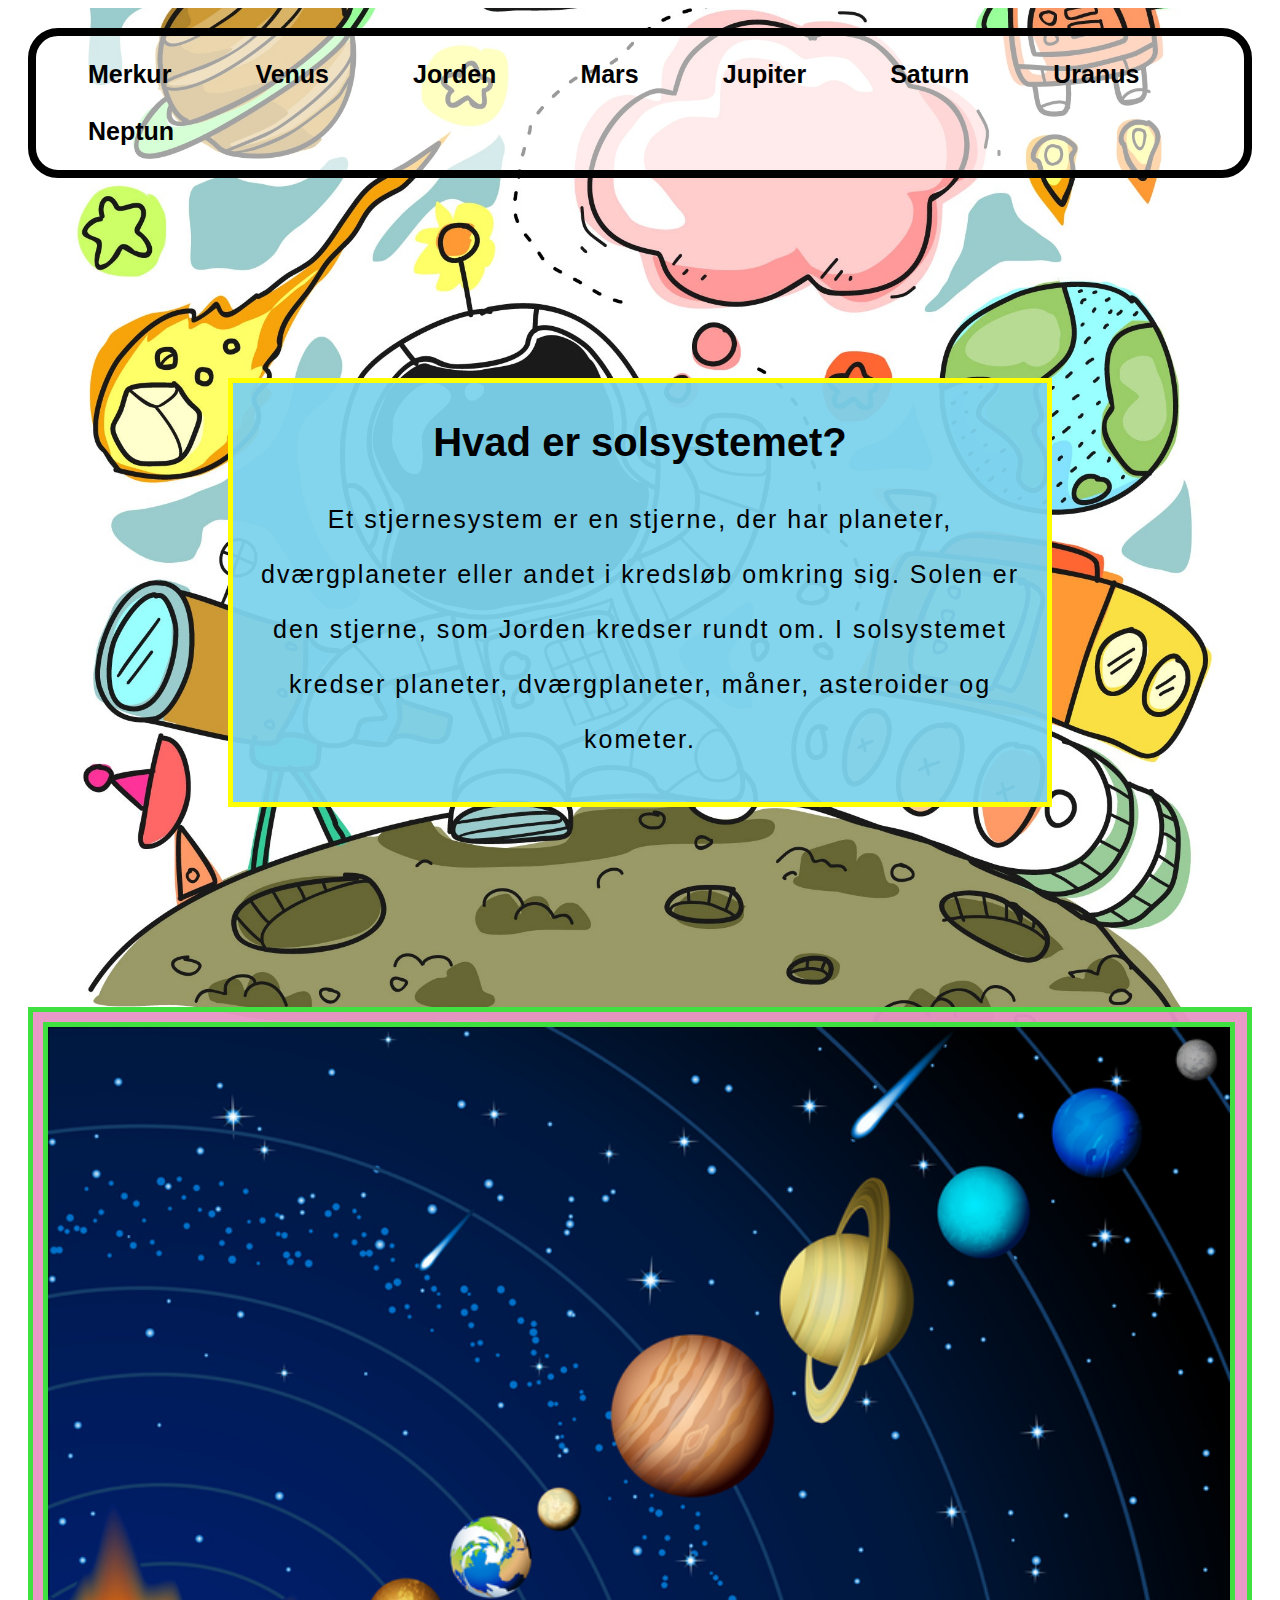
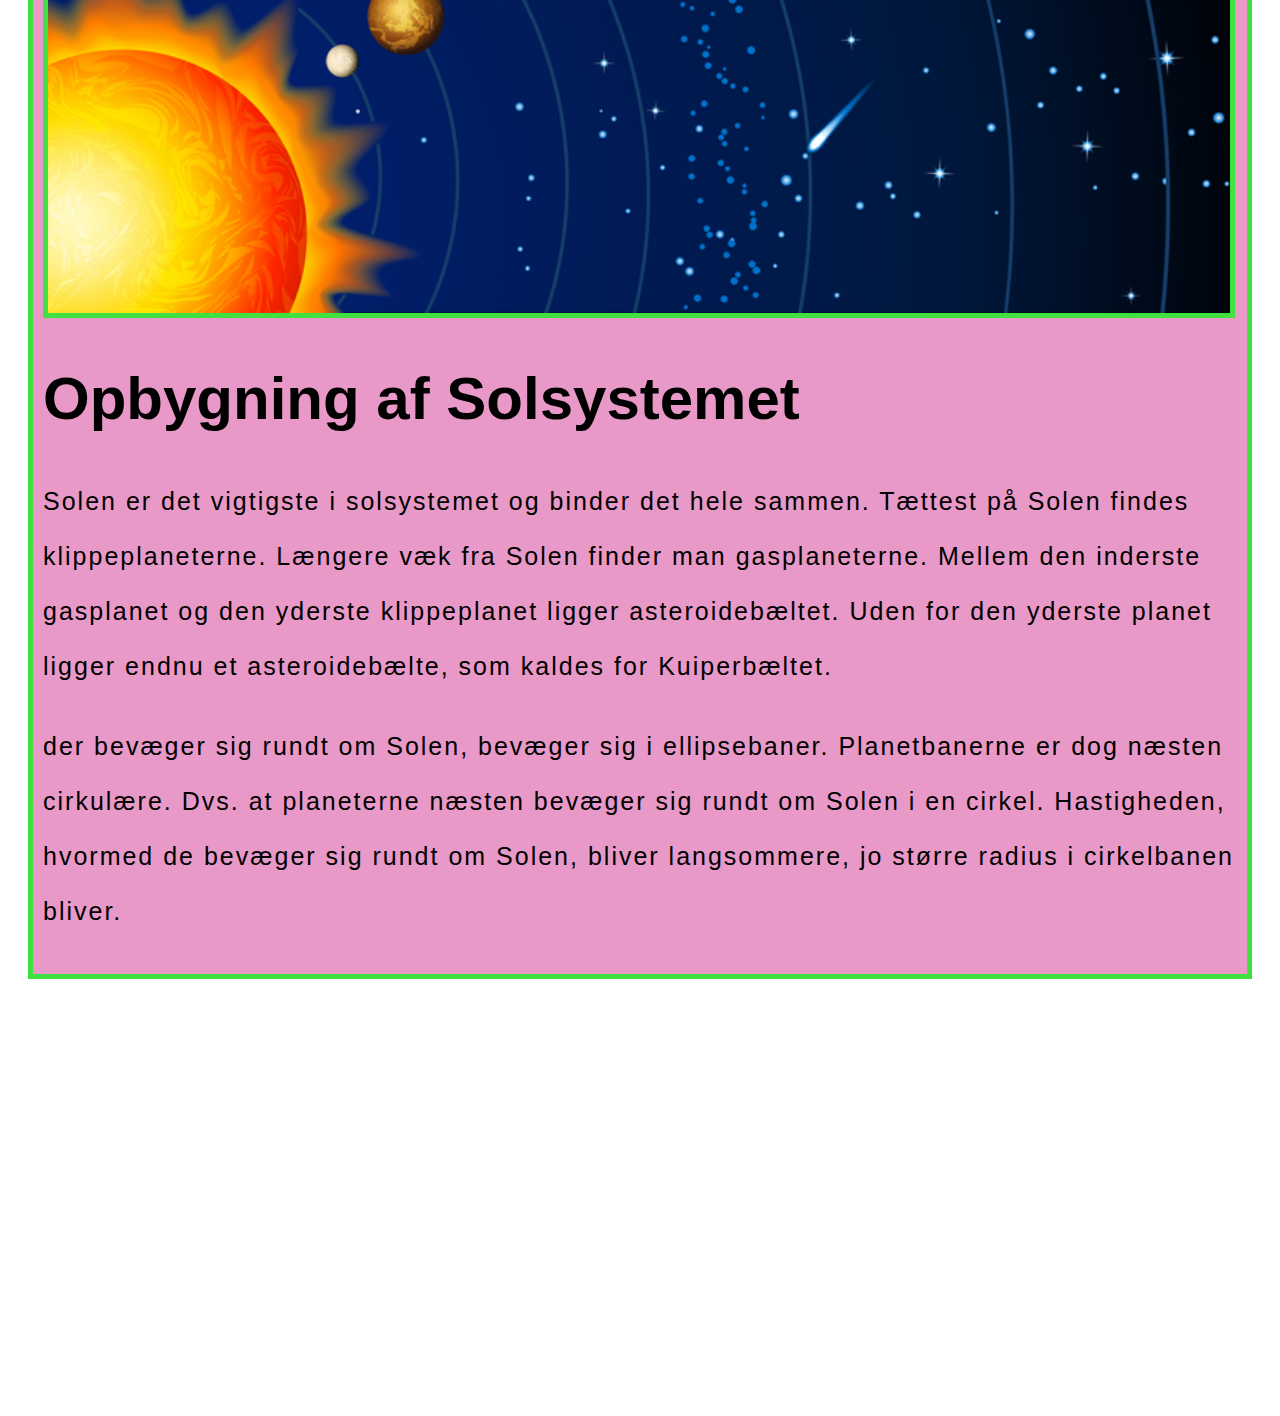
<file: Index.html>
<!DOCTYPE html>
<html>
<head>
    <link rel="stylesheet" href="./main.css"/> 
</head>

<body>
 <div class="bg-img">
    <div class="container">

          <div class="topnav" data-role="topnav">
            <a href=".//Sider/Merkur.html">Merkur</a>
            <a href="./Sider/Venus.html">Venus</a>
            <a href="./Sider/Jorden.html">Jorden</a>
            <a href="./Sider/Mars.html">Mars</a>
            <a href="./Sider/Jupiter.html">Jupiter</a>
            <a href="./Sider/Saturn.html">Saturn</a>
            <a href="./Sider/Uranus.html">Uranus</a>
            <a href="./Sider/Neptun.html">Neptun</a>
          </div>
    
          <div class="empty-space"></div>

         <figure class="figure-1">
           <h1>Hvad er solsystemet?</h1>
           <p>Et stjernesystem er en stjerne, der har planeter, dværgplaneter eller andet i kredsløb omkring sig. Solen er den stjerne, som Jorden kredser rundt om. I solsystemet kredser planeter, dværgplaneter, måner, asteroider og kometer.</p>
         </figure>

    

         <figure class="figure-2">
            <img src="./Sider/Billeder/Solsystemet.jpg">
            <h1>Opbygning af Solsystemet</h1>
            <p>Solen er det vigtigste i solsystemet og binder det hele sammen. Tættest på Solen findes klippeplaneterne. Længere væk fra Solen finder man gasplaneterne. Mellem den inderste gasplanet og den yderste klippeplanet ligger asteroidebæltet. Uden for den yderste planet ligger endnu et asteroidebælte, som kaldes for Kuiperbæltet.</p>

            <p>der bevæger sig rundt om Solen, bevæger sig i ellipsebaner. Planetbanerne er dog næsten cirkulære. Dvs. at planeterne næsten bevæger sig rundt om Solen i en cirkel. Hastigheden, hvormed de bevæger sig rundt om Solen, bliver langsommere, jo større radius i cirkelbanen bliver.</p>
        </figure>
     </div>
</div>
    
</body>
</html>
</file>
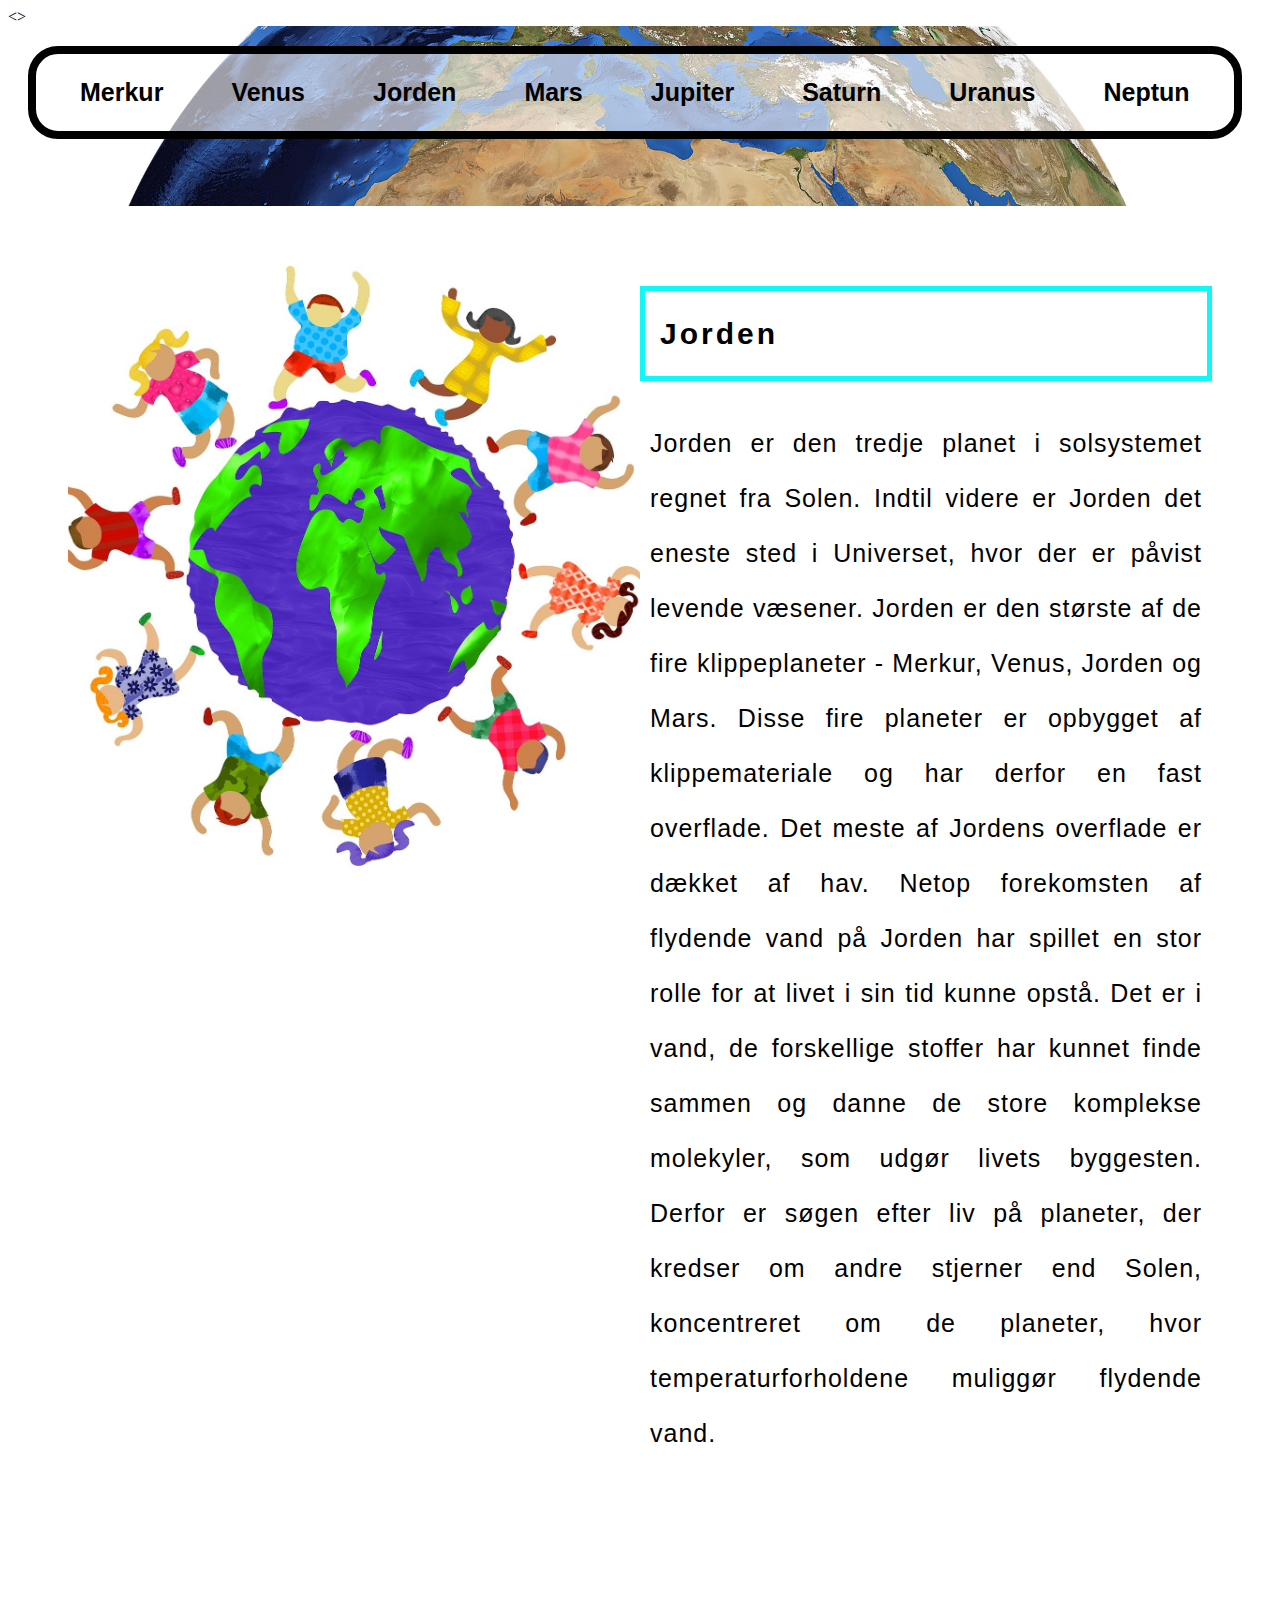
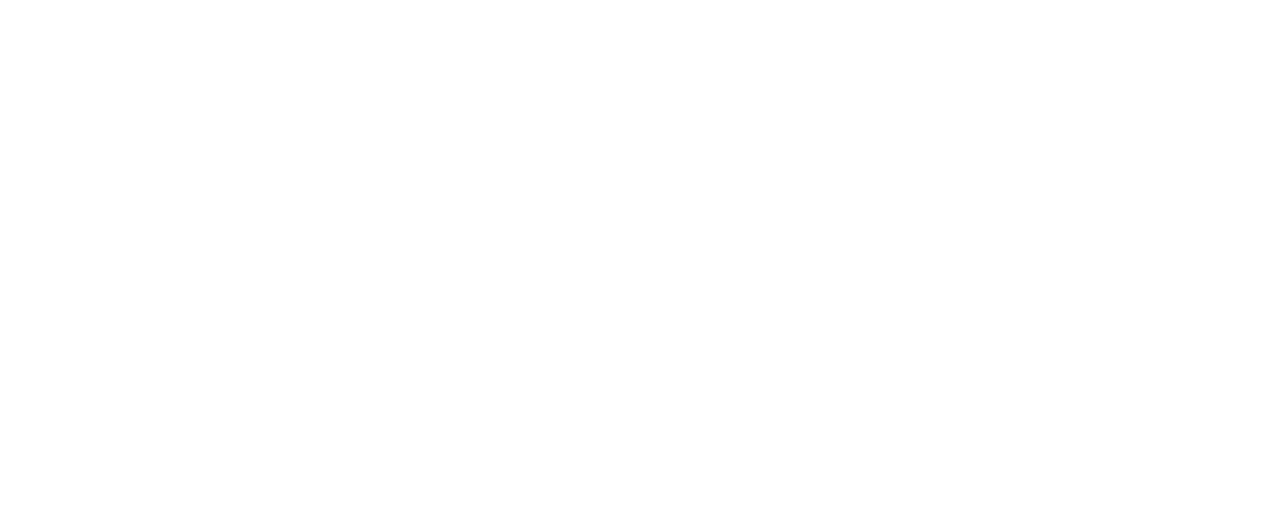
<file: Sider/Jorden.html>
<!DOCTYPE html>
<html>
<head>
    <link rel="stylesheet" href="./undersider.css/Jorden.css"/> 
</head>

<>
    <div class="bg-img">
        <div class="container">

          <div class="topnav" data-role="topnav">
            <a href="./Merkur.html">Merkur</a>
            <a href="./Venus.html">Venus</a>
            <a href="./Jorden.html">Jorden</a>
            <a href="./Mars.html">Mars</a>
            <a href="./Jupiter.html">Jupiter</a>
            <a href="./Saturn.html">Saturn</a>
            <a href="./Uranus.html">Uranus</a>
            <a href="./Neptun.html">Neptun</a>
          </div>

        </div>
      </div>


<section>

  <section id="grid">

        <img id="box1" src="./Billeder/Earth-children.jpg" alt="children">

        <article id="box2">
          <h1>Jorden</h1>
          <p>Jorden er den tredje planet i solsystemet regnet fra Solen. Indtil videre er Jorden det eneste sted i Universet, hvor der er påvist levende væsener.

            Jorden er den største af de fire klippeplaneter - Merkur, Venus, Jorden og Mars. Disse fire planeter er opbygget af klippemateriale og har derfor en fast overflade.
            
            Det meste af Jordens overflade er dækket af hav. Netop forekomsten af flydende vand på Jorden har spillet en stor rolle for at livet i sin tid kunne opstå. Det er i vand, de forskellige stoffer har kunnet finde sammen og danne de store komplekse molekyler, som udgør livets byggesten.
            
            Derfor er søgen efter liv på planeter, der kredser om andre stjerner end Solen, koncentreret om de planeter, hvor temperaturforholdene muliggør flydende vand.</p>
        </article>

</section>


</section>

</body>
</html>
</file>
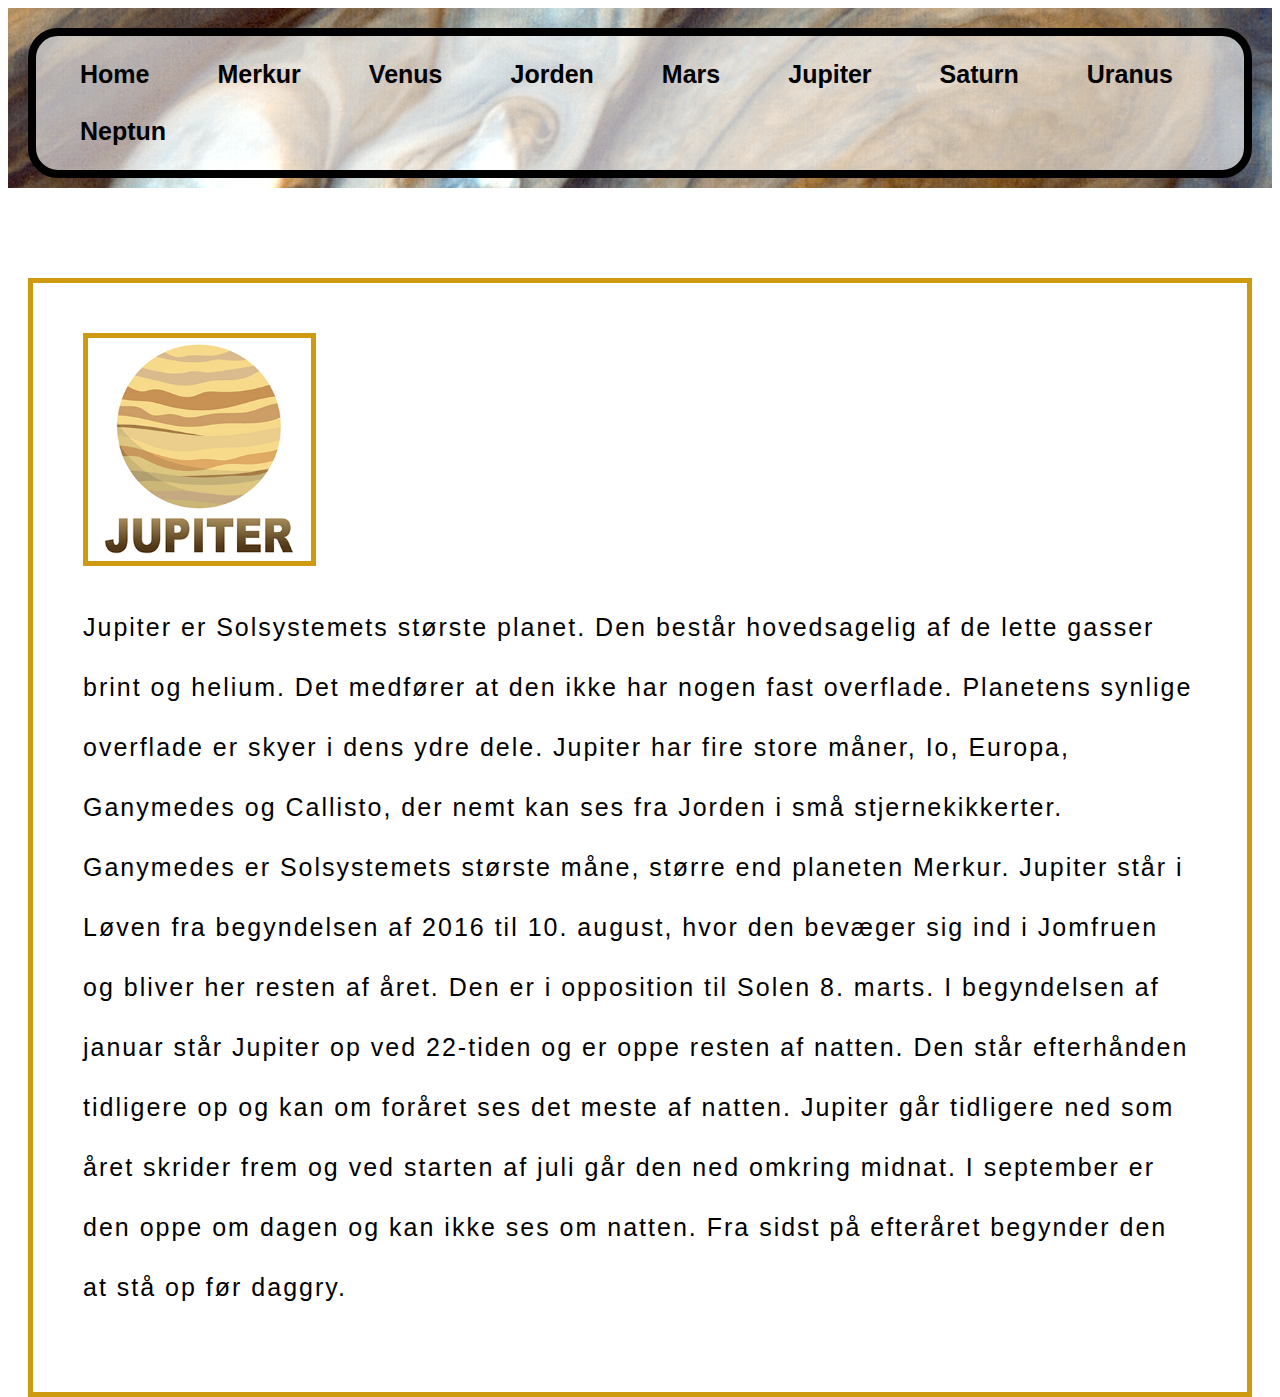
<file: Sider/Jupiter.html>
<!DOCTYPE html>
<html>
<head>
    <link rel="stylesheet" href="./undersider.css/Jupiter.css"/> 
</head>

<body>
    <div class="bg-img">
        <div class="container">
          <div class="topnav" data-role="topnav">
            <a href="/Index.html">Home</a>
            <a href="./Merkur.html">Merkur</a>
            <a href="./Venus.html">Venus</a>
            <a href="./Jorden.html">Jorden</a>
            <a href="./Mars.html">Mars</a>
            <a href="./Jupiter.html">Jupiter</a>
            <a href="./Saturn.html">Saturn</a>
            <a href="./Uranus.html">Uranus</a>
            <a href="./Neptun.html">Neptun</a>
          </div>
        
     <div class="empty-space"></div>
     <figure class="figure-1">
        <img src="./Billeder/Jupiter seethrough.jpg"/>
        <p>
          Jupiter er Solsystemets største planet. Den består hovedsagelig af de lette gasser brint og helium. Det medfører at den ikke har nogen fast overflade. Planetens synlige overflade er skyer i dens ydre dele.

          Jupiter har fire store måner, Io, Europa, Ganymedes og Callisto, der nemt kan ses fra Jorden i små stjernekikkerter. Ganymedes er Solsystemets største måne, større end planeten Merkur.

          Jupiter står i Løven fra  begyndelsen af 2016 til 10. august, hvor den bevæger sig ind i Jomfruen og bliver her resten af året. Den er i opposition til Solen 8. marts. I begyndelsen af januar står Jupiter op ved 22-tiden og er oppe resten af natten. Den står efterhånden tidligere op og kan om foråret ses det meste af natten. Jupiter går tidligere ned som året skrider frem og ved starten af juli går den ned omkring midnat. I september er den oppe om dagen og kan ikke ses om natten. Fra sidst på efteråret begynder den at stå op før daggry.
        </p>
        
     </figure> 
    </div>
  </div>
</body>
</html>
</file>
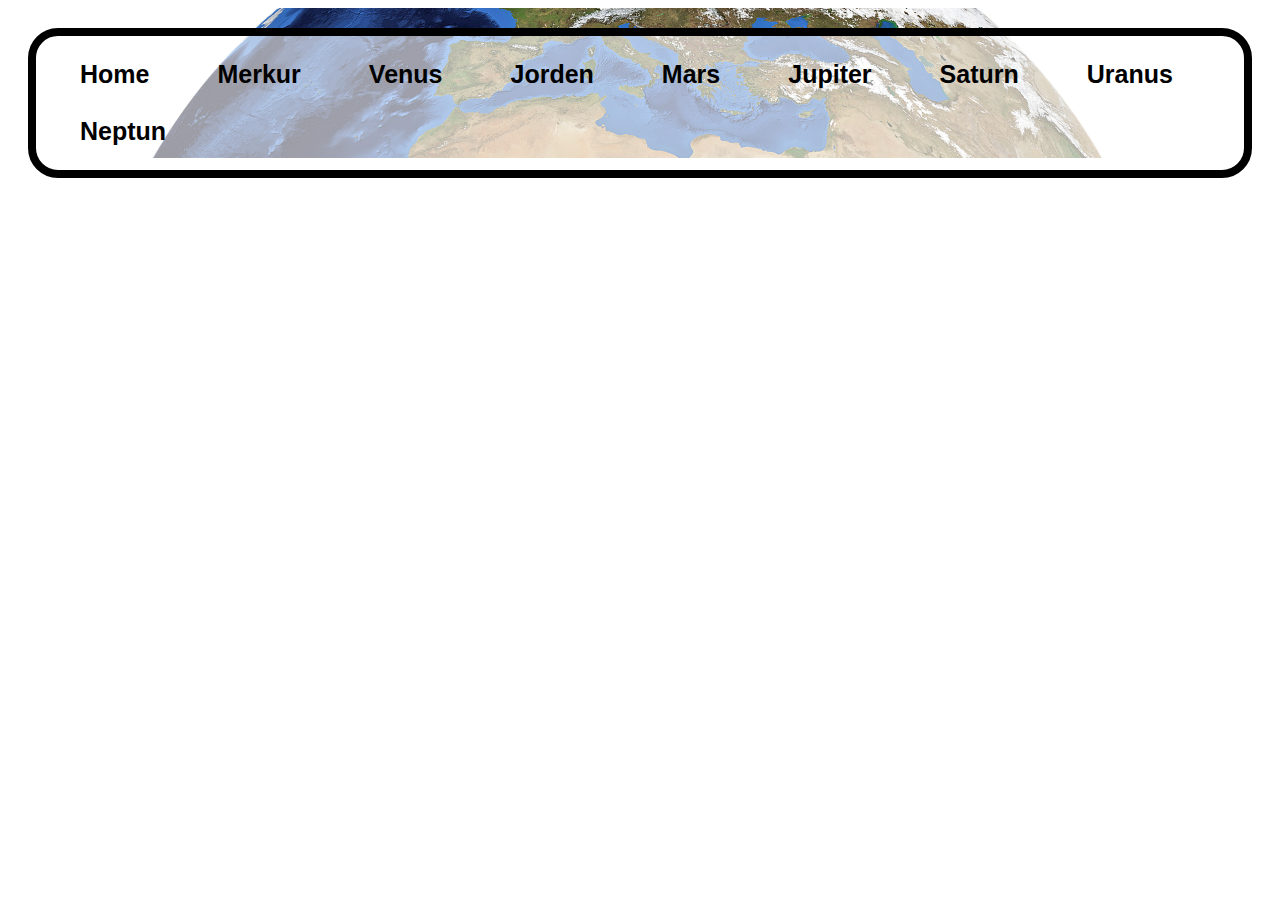
<file: Sider/Mars.html>
<!DOCTYPE html>
<html>
<head>
    <link rel="stylesheet" href="./undersider.css/Mars.css"/> 
</head>

<body>
    <div class="bg-img">
        <div class="container">
          <div class="topnav" data-role="topnav">
            <a href="/Index.html">Home</a>
            <a href="./Merkur.html">Merkur</a>
            <a href="./Venus.html">Venus</a>
            <a href="./Jorden.html">Jorden</a>
            <a href="./Mars.html">Mars</a>
            <a href="./Jupiter.html">Jupiter</a>
            <a href="./Saturn.html">Saturn</a>
            <a href="./Uranus.html">Uranus</a>
            <a href="./Neptun.html">Neptun</a>
          </div>
        </div>
      </div>
      
</body>
</html>
</file>
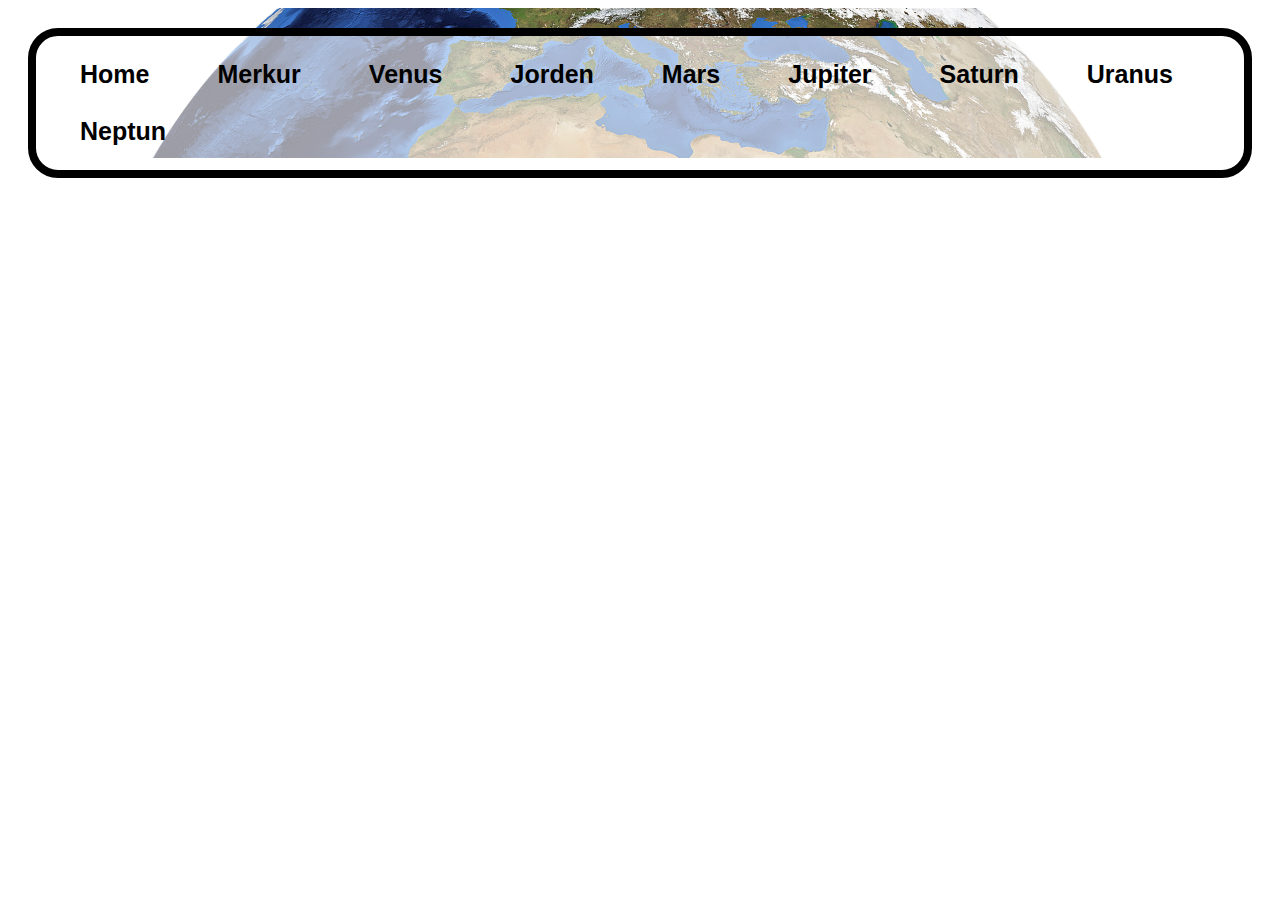
<file: Sider/Merkur.html>
<!DOCTYPE html>
<html>
<head>
    <link rel="stylesheet" href="./undersider.css/Merkur.css"/> 
</head>

<body>
    <div class="bg-img">
        <div class="container">
          <div class="topnav" data-role="topnav">
            <a href="/Index.html">Home</a>
            <a href="./Merkur.html">Merkur</a>
            <a href="./Venus.html">Venus</a>
            <a href="./Jorden.html">Jorden</a>
            <a href="./Mars.html">Mars</a>
            <a href="./Jupiter.html">Jupiter</a>
            <a href="./Saturn.html">Saturn</a>
            <a href="./Uranus.html">Uranus</a>
            <a href="./Neptun.html">Neptun</a>
          </div>
        </div>
      </div>
      
</body>
</html>
</file>
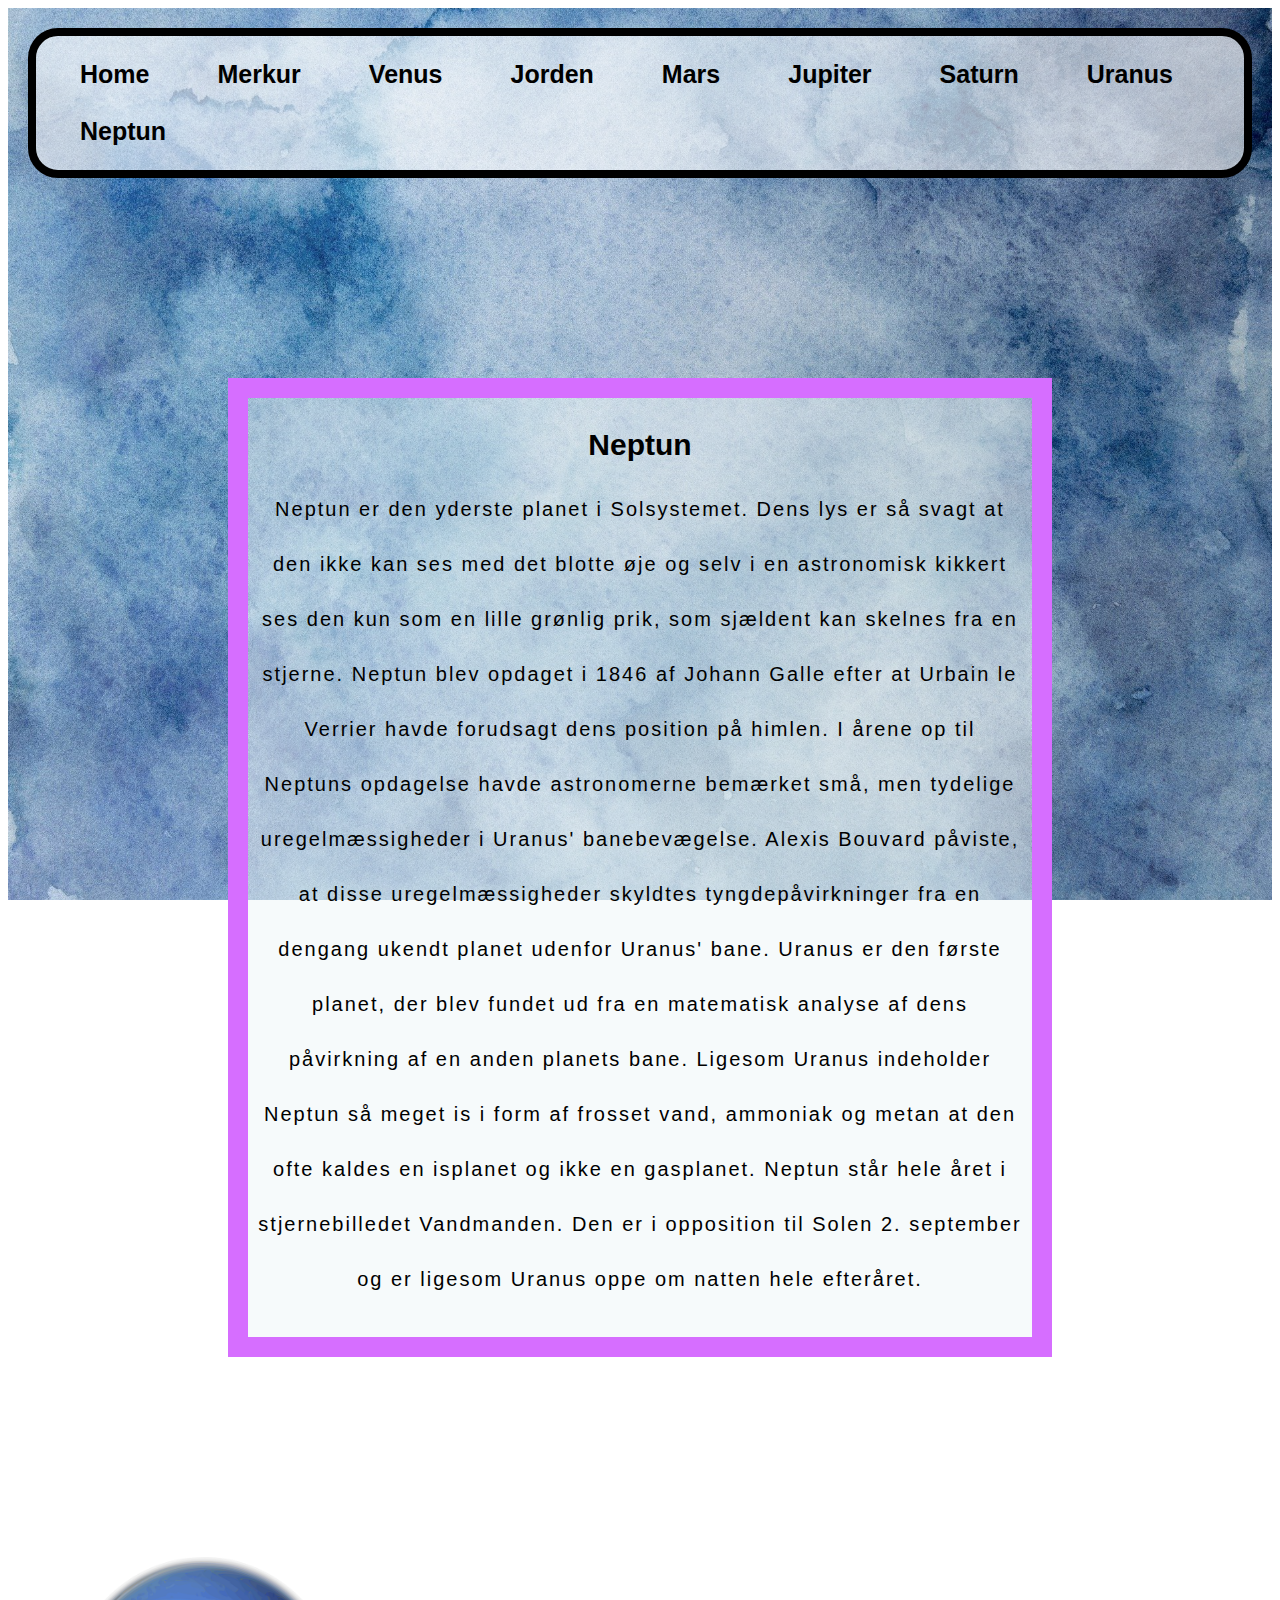
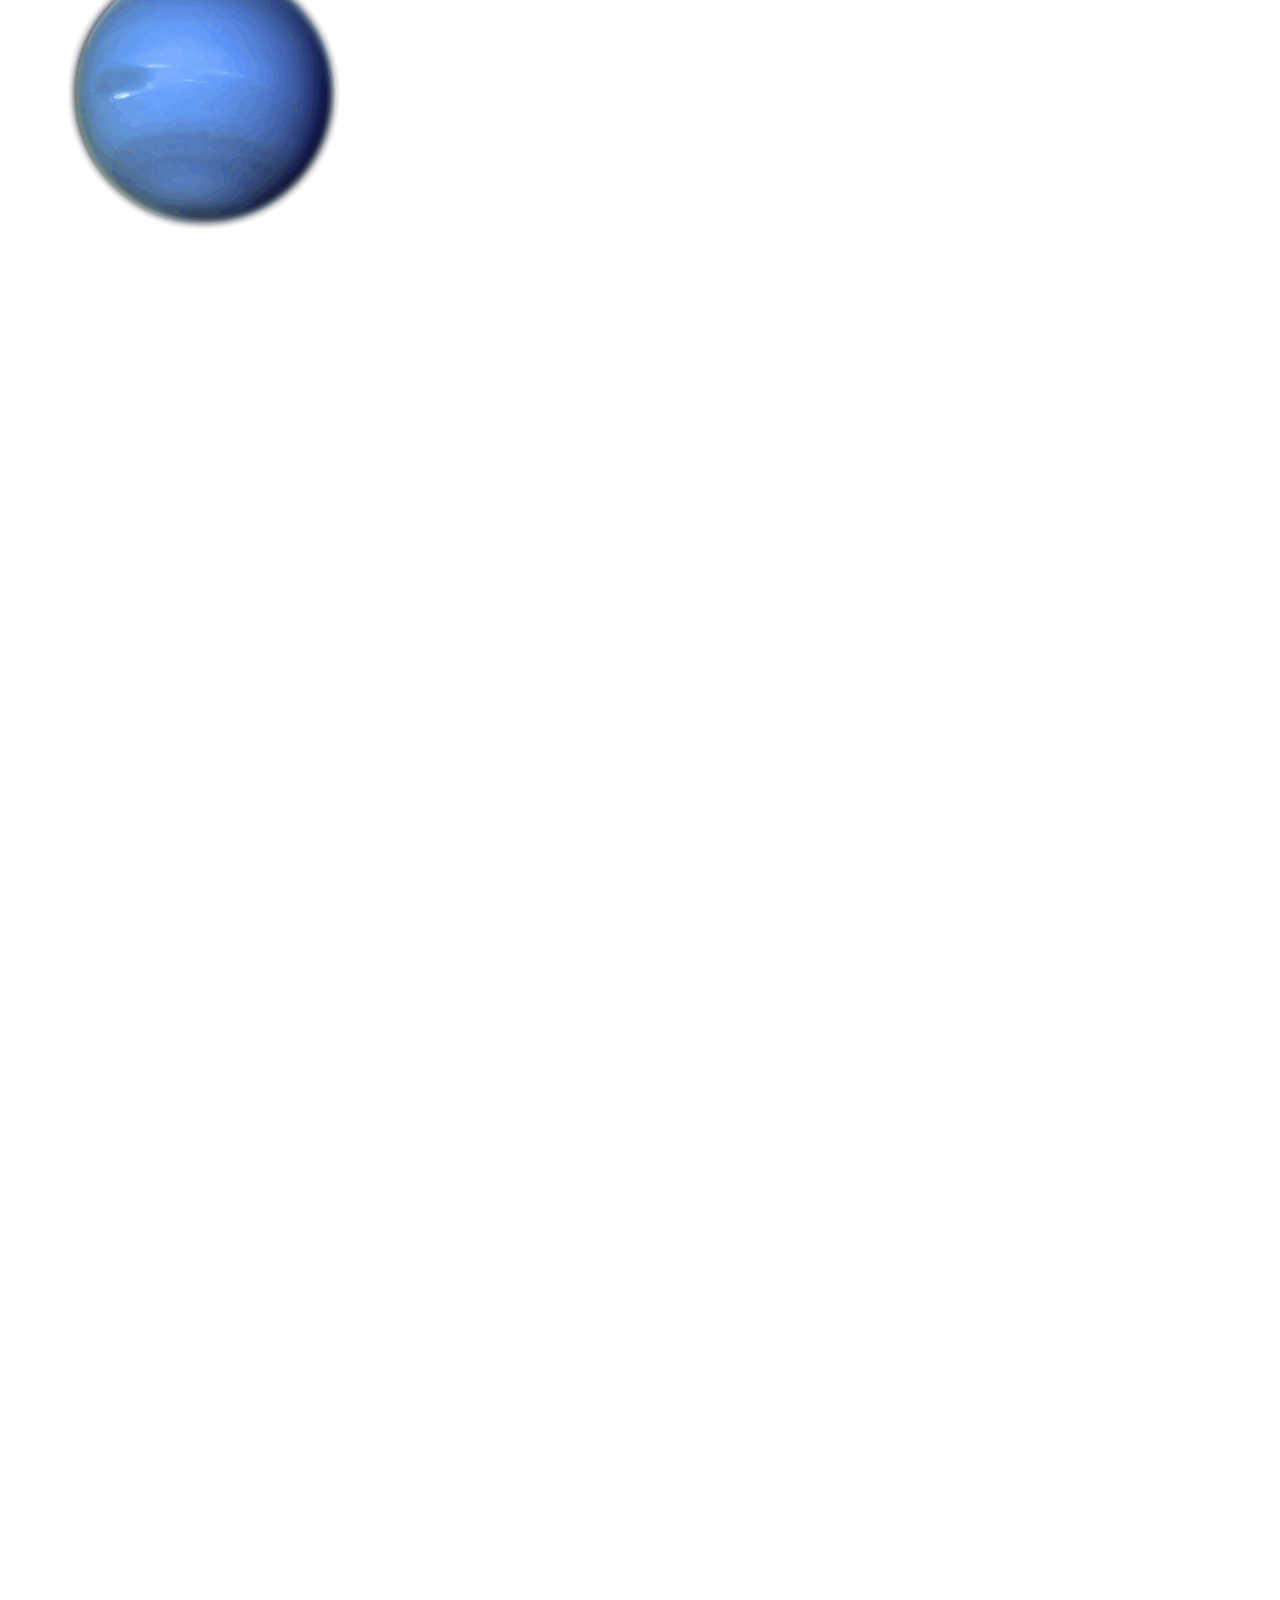
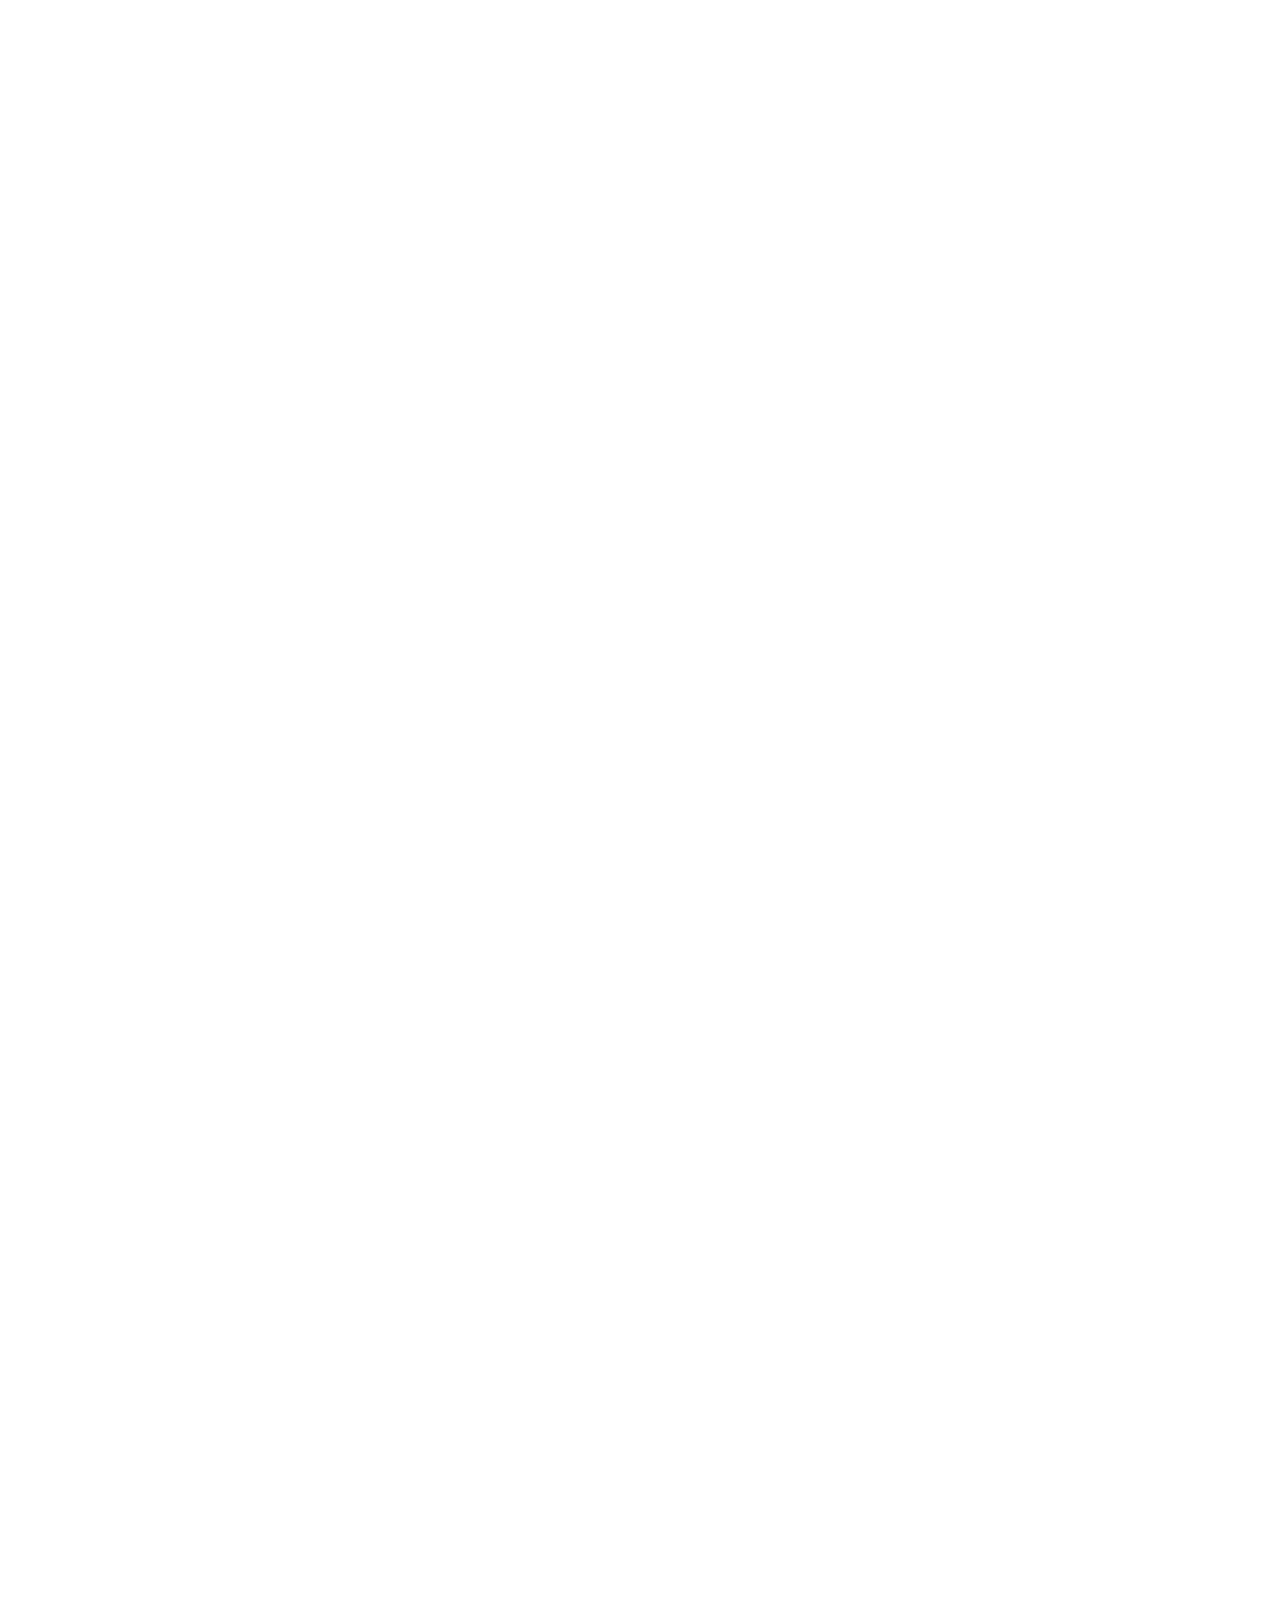
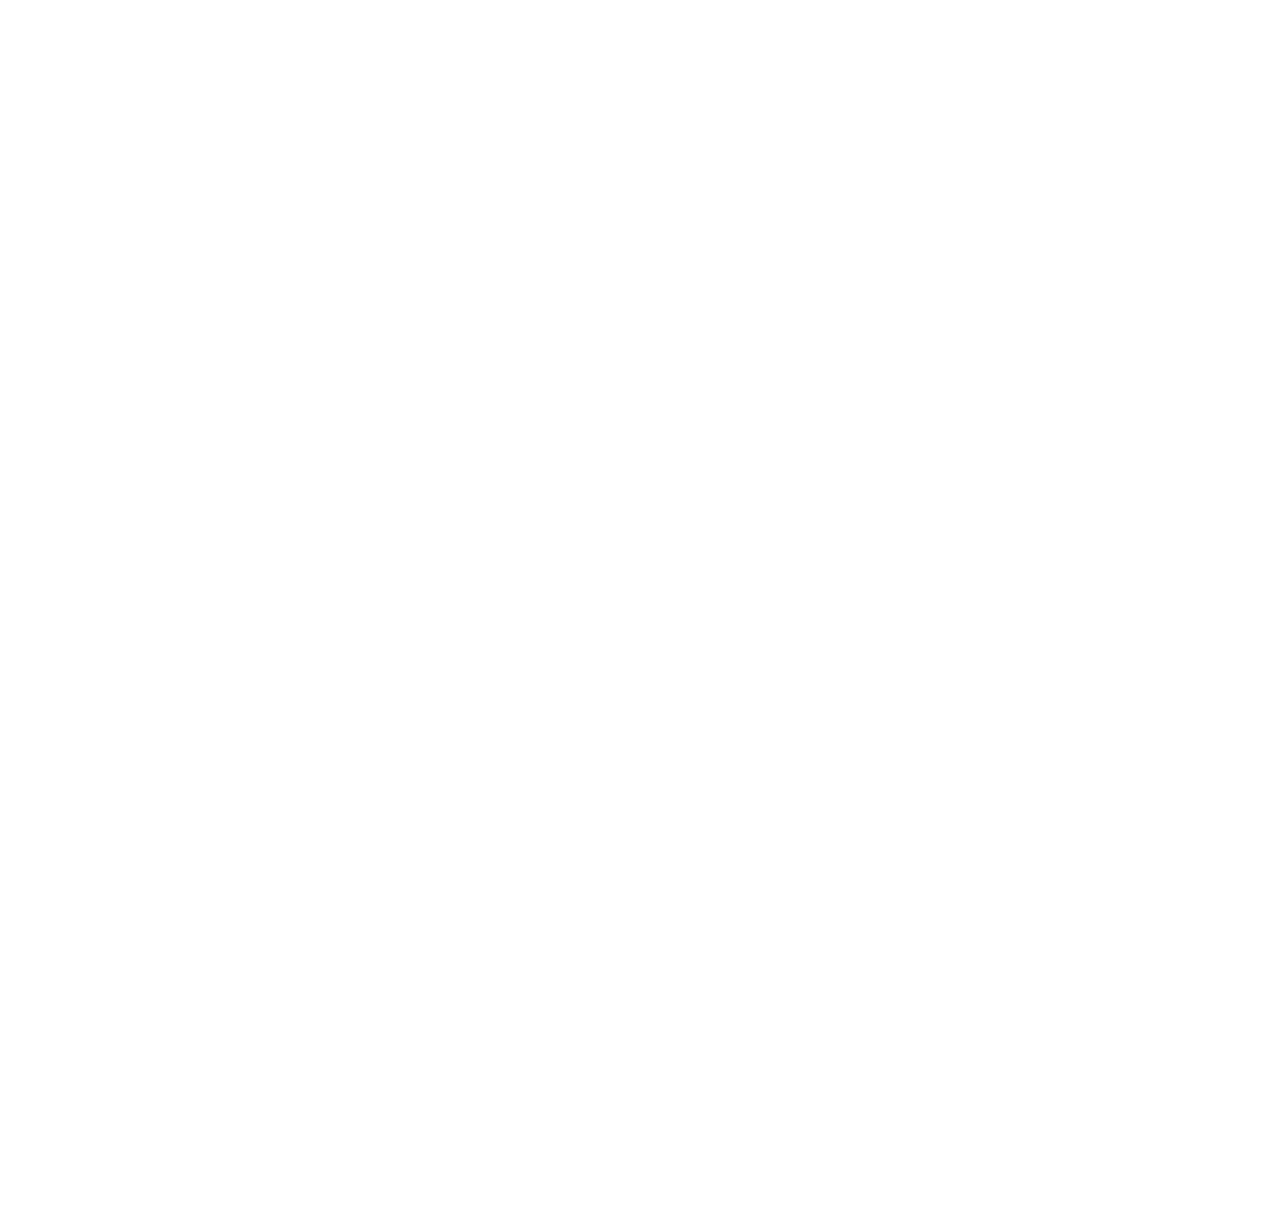
<file: Sider/Neptun.html>
<!DOCTYPE html>
<html>
<head>
    <link rel="stylesheet" href="./undersider.css/Neptun.css"/> 
</head>

<body>
    <div class="bg-img">

        <div class="container">
          <div class="topnav" data-role="topnav">
            <a href="/Index.html">Home</a>
            <a href="./Merkur.html">Merkur</a>
            <a href="./Venus.html">Venus</a>
            <a href="./Jorden.html">Jorden</a>
            <a href="./Mars.html">Mars</a>
            <a href="./Jupiter.html">Jupiter</a>
            <a href="./Saturn.html">Saturn</a>
            <a href="./Uranus.html">Uranus</a>
            <a href="./Neptun.html">Neptun</a>
          </div>
          <figure class="figure-1">
            <h1>Neptun</h1>
            <p>
              Neptun er den yderste planet i Solsystemet. Dens lys er så svagt at den ikke kan ses med det blotte øje og selv i en astronomisk kikkert ses den kun som en lille grønlig prik, som sjældent kan skelnes fra en stjerne.
      
              Neptun blev opdaget i 1846 af Johann Galle efter at Urbain le Verrier havde forudsagt dens position på himlen. I årene op til Neptuns opdagelse havde astronomerne bemærket små, men tydelige uregelmæssigheder i Uranus' banebevægelse. Alexis Bouvard påviste, at disse uregelmæssigheder skyldtes tyngdepåvirkninger fra en dengang ukendt planet udenfor Uranus' bane. Uranus er den første planet, der blev fundet ud fra en matematisk analyse af dens påvirkning af en anden planets bane.
              
              Ligesom Uranus indeholder Neptun så meget is i form af frosset vand, ammoniak og metan at den ofte kaldes en isplanet og ikke en gasplanet.
              
              Neptun står hele året i stjernebilledet Vandmanden. Den er i opposition til Solen 2. september og er ligesom Uranus oppe om natten hele efteråret.
            </p>
          </figure>

          <figure class="figure-2">
            <img src="./Billeder/neptune-153571_640.png">
          </figure>
        </div>
      </div>



   
</body>
</html>
</file>
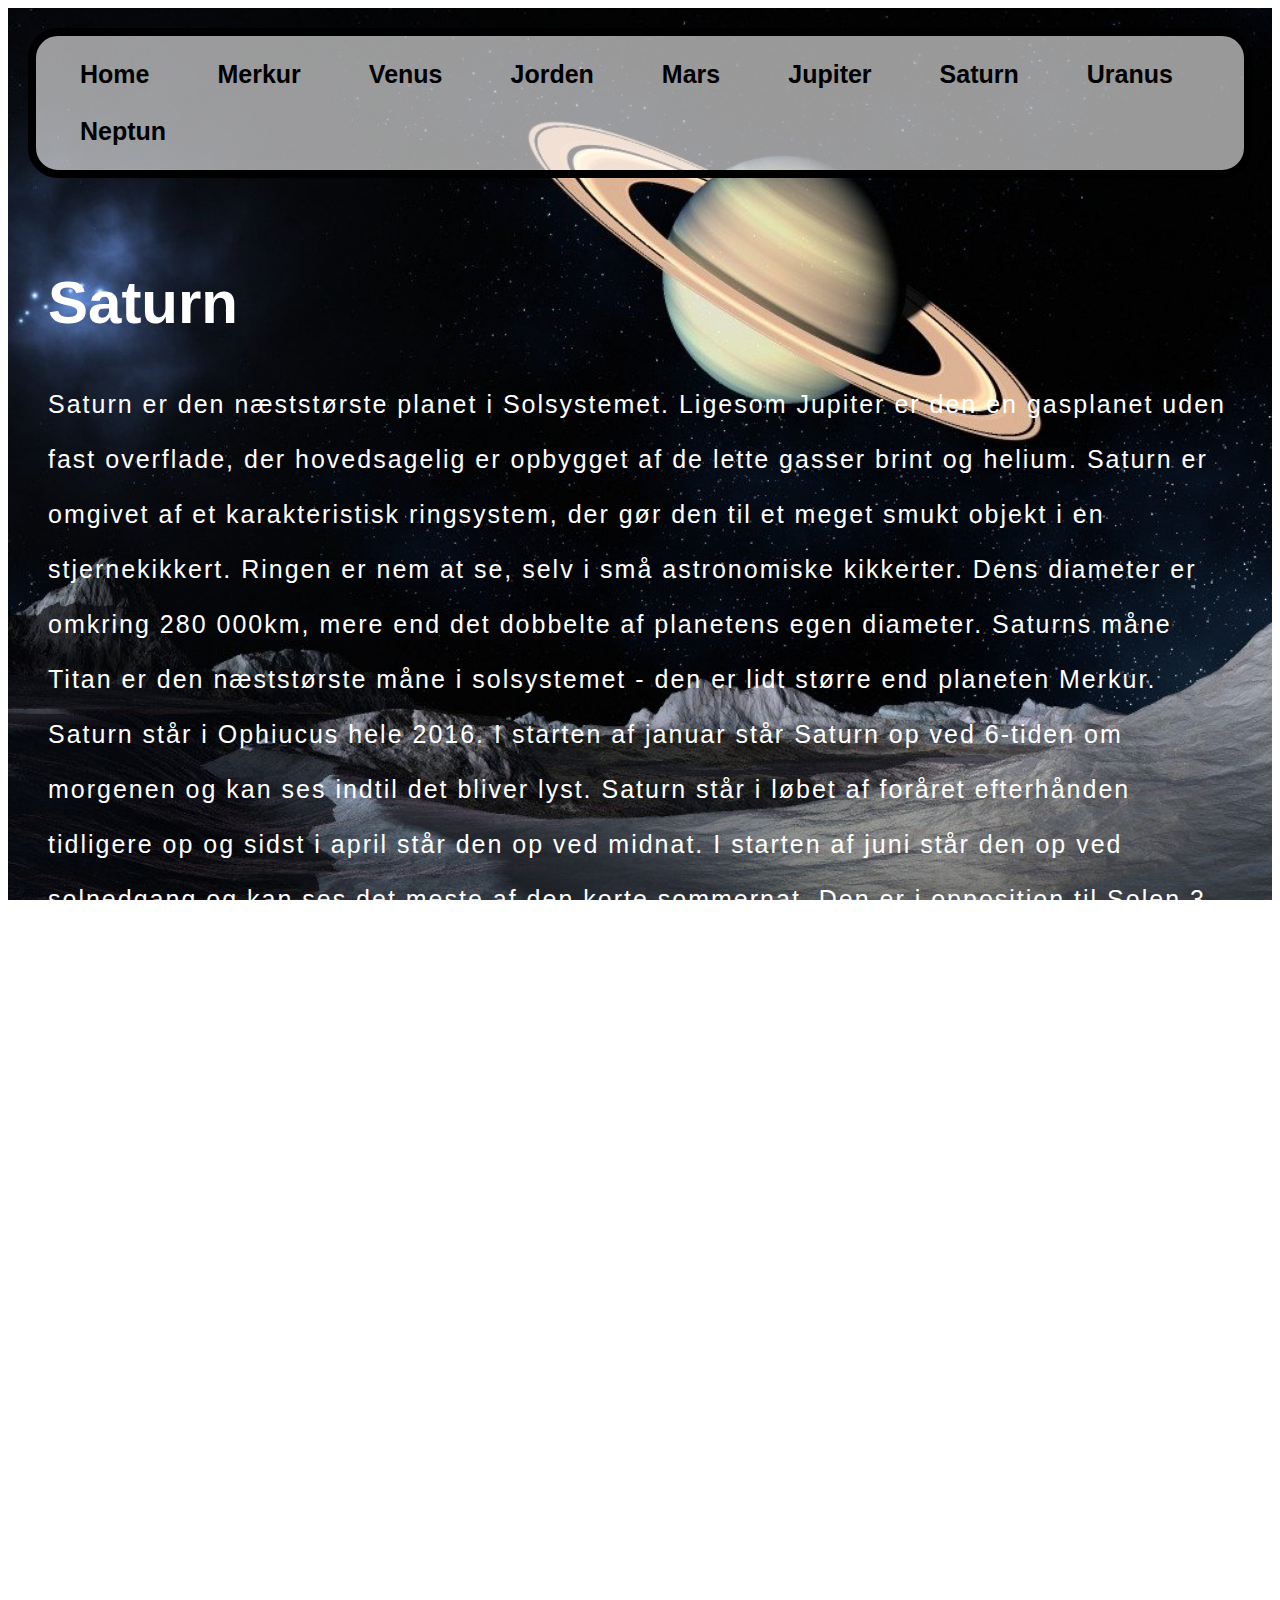
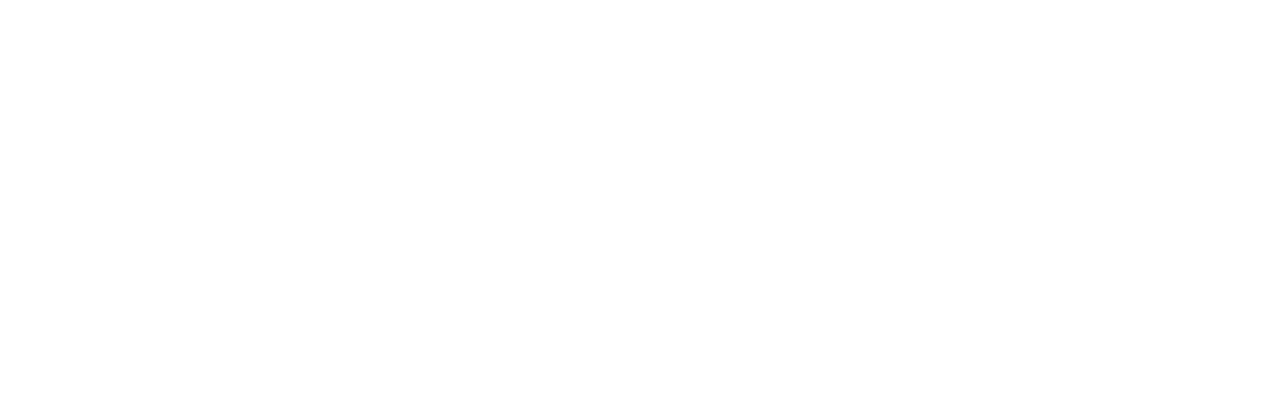
<file: Sider/Saturn.html>
<!DOCTYPE html>
<html>
<head>
    <link rel="stylesheet" href="./undersider.css/saturn.css"/> 
</head>

<body>
    <div class="bg-img">

        <div class="container">
          <div class="topnav" data-role="topnav">
            <a href="/Index.html">Home</a>
            <a href="./Merkur.html">Merkur</a>
            <a href="./Venus.html">Venus</a>
            <a href="./Jorden.html">Jorden</a>
            <a href="./Mars.html">Mars</a>
            <a href="./Jupiter.html">Jupiter</a>
            <a href="./Saturn.html">Saturn</a>
            <a href="./Uranus.html">Uranus</a>
            <a href="./Neptun.html">Neptun</a>
          </div>
        </div>

        <div class="empty-space"></div>

        <figure class="figure-1">
          <h1>Saturn</h1>
          <p>
            Saturn er den næststørste planet i Solsystemet. Ligesom Jupiter er den en gasplanet uden fast overflade, der hovedsagelig er opbygget af de lette gasser brint og helium.

            Saturn er omgivet af et karakteristisk ringsystem, der gør den til et meget smukt objekt i en stjernekikkert. Ringen er nem at se, selv i små astronomiske kikkerter. Dens diameter er omkring 280 000km, mere end det dobbelte af planetens egen diameter.

            Saturns måne Titan er den næststørste måne i solsystemet - den er lidt større end planeten Merkur.

            Saturn står i Ophiucus hele 2016. I starten af januar står Saturn op ved 6-tiden om morgenen og kan ses indtil det bliver lyst. Saturn står i løbet af foråret efterhånden tidligere op og sidst i april står den op ved midnat. I starten af juni står den op ved solnedgang og kan ses det meste af den korte sommernat. Den er i opposition til Solen 3. juni. Sidst i august går Saturn ned ved midnat og om efteråret kan man se den lavt mod vest om aftenen. I årets sidste måneder går den ned nogenlunde ved mørkets frembrud.
          </p>

        </figure>


      </div>



    </div>
</body>
</html>
</file>
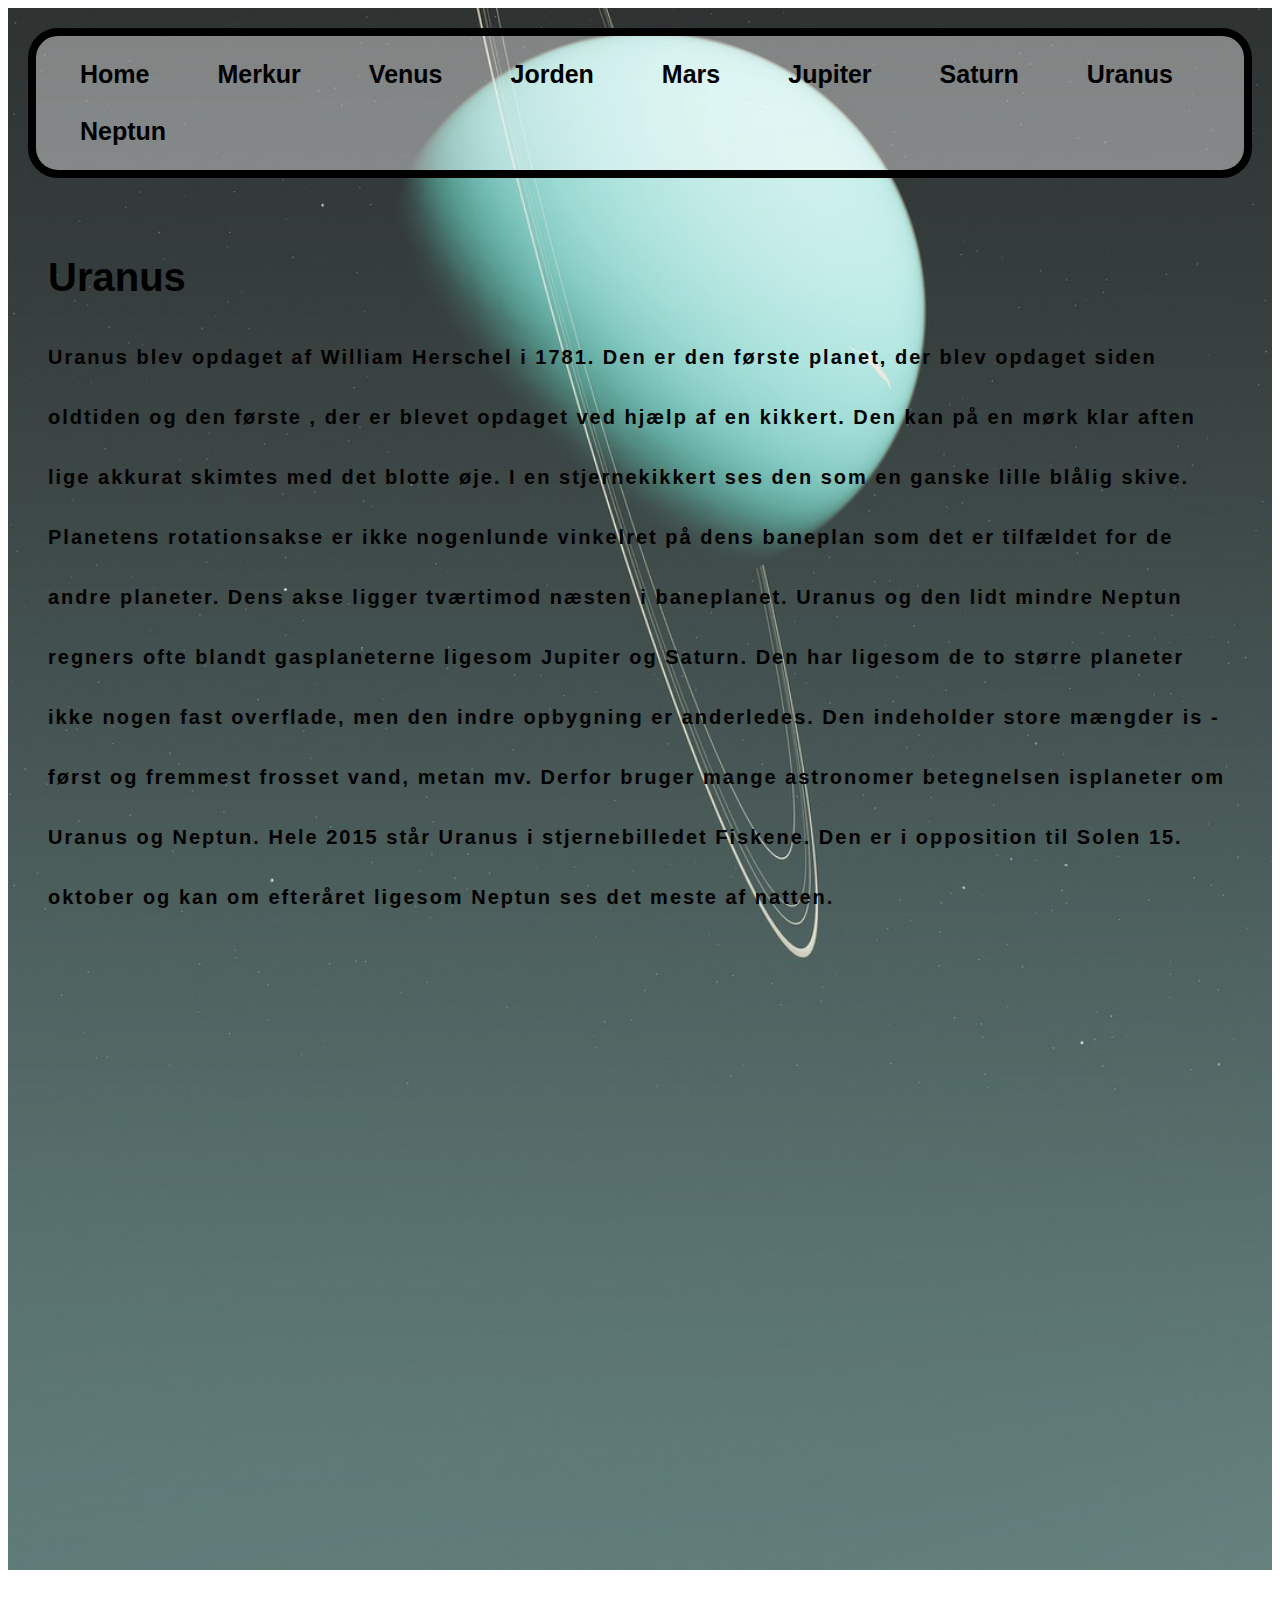
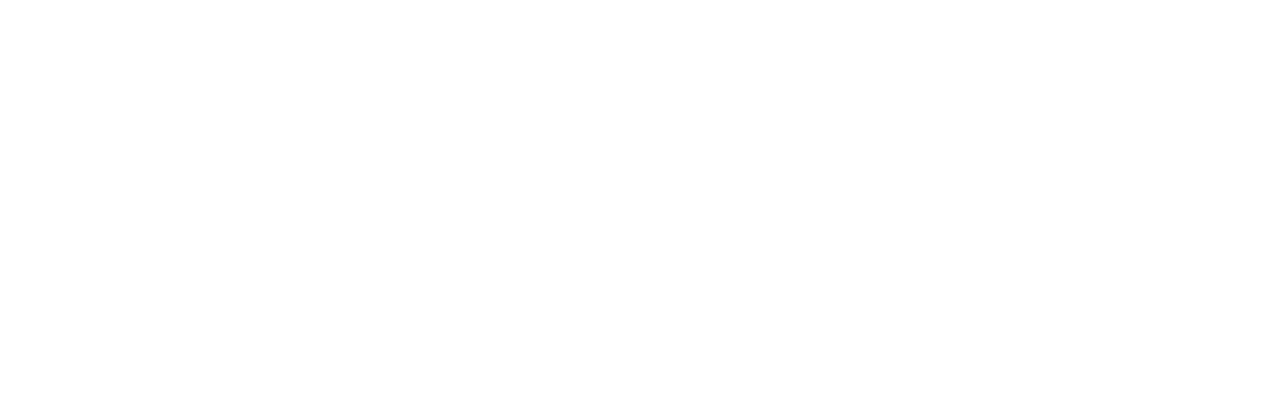
<file: Sider/Uranus.html>
<!DOCTYPE html>
<html>
<head>
    <link rel="stylesheet" href="./undersider.css/Uranus.css"/> 
</head>

<body>
    <div class="bg-img">
      
        <div class="container">
          <div class="topnav" data-role="topnav">
            <a href="/Index.html">Home</a>
            <a href="./Merkur.html">Merkur</a>
            <a href="./Venus.html">Venus</a>
            <a href="./Jorden.html">Jorden</a>
            <a href="./Mars.html">Mars</a>
            <a href="./Jupiter.html">Jupiter</a>
            <a href="./Saturn.html">Saturn</a>
            <a href="./Uranus.html">Uranus</a>
            <a href="./Neptun.html">Neptun</a>
          </div>
        </div>

        <div class="empty-space"></div>

        <figure class="figure-1">
          <h1>Uranus</h1>
          <p>
            Uranus blev opdaget af William Herschel i 1781. Den er den første planet, der blev opdaget siden oldtiden og den første , der er blevet opdaget ved hjælp af en kikkert. Den kan på en mørk klar aften lige akkurat skimtes med det blotte øje. I en stjernekikkert ses den som en ganske lille blålig skive.

            Planetens rotationsakse er ikke nogenlunde vinkelret på dens baneplan som det er tilfældet for de andre planeter. Dens akse ligger tværtimod næsten i baneplanet.
            
            Uranus og den lidt mindre Neptun regners ofte blandt gasplaneterne ligesom Jupiter og Saturn. Den har ligesom de to større planeter ikke nogen fast overflade, men den indre opbygning er anderledes. Den indeholder store mængder is - først og fremmest frosset vand, metan mv. Derfor bruger mange astronomer betegnelsen isplaneter om Uranus og Neptun.
            
            Hele 2015 står Uranus i stjernebilledet Fiskene. Den er i opposition til Solen 15. oktober og kan om efteråret ligesom Neptun ses det meste af natten.
          </p>
        </figure>

      </div>
</body>
</html>
</file>
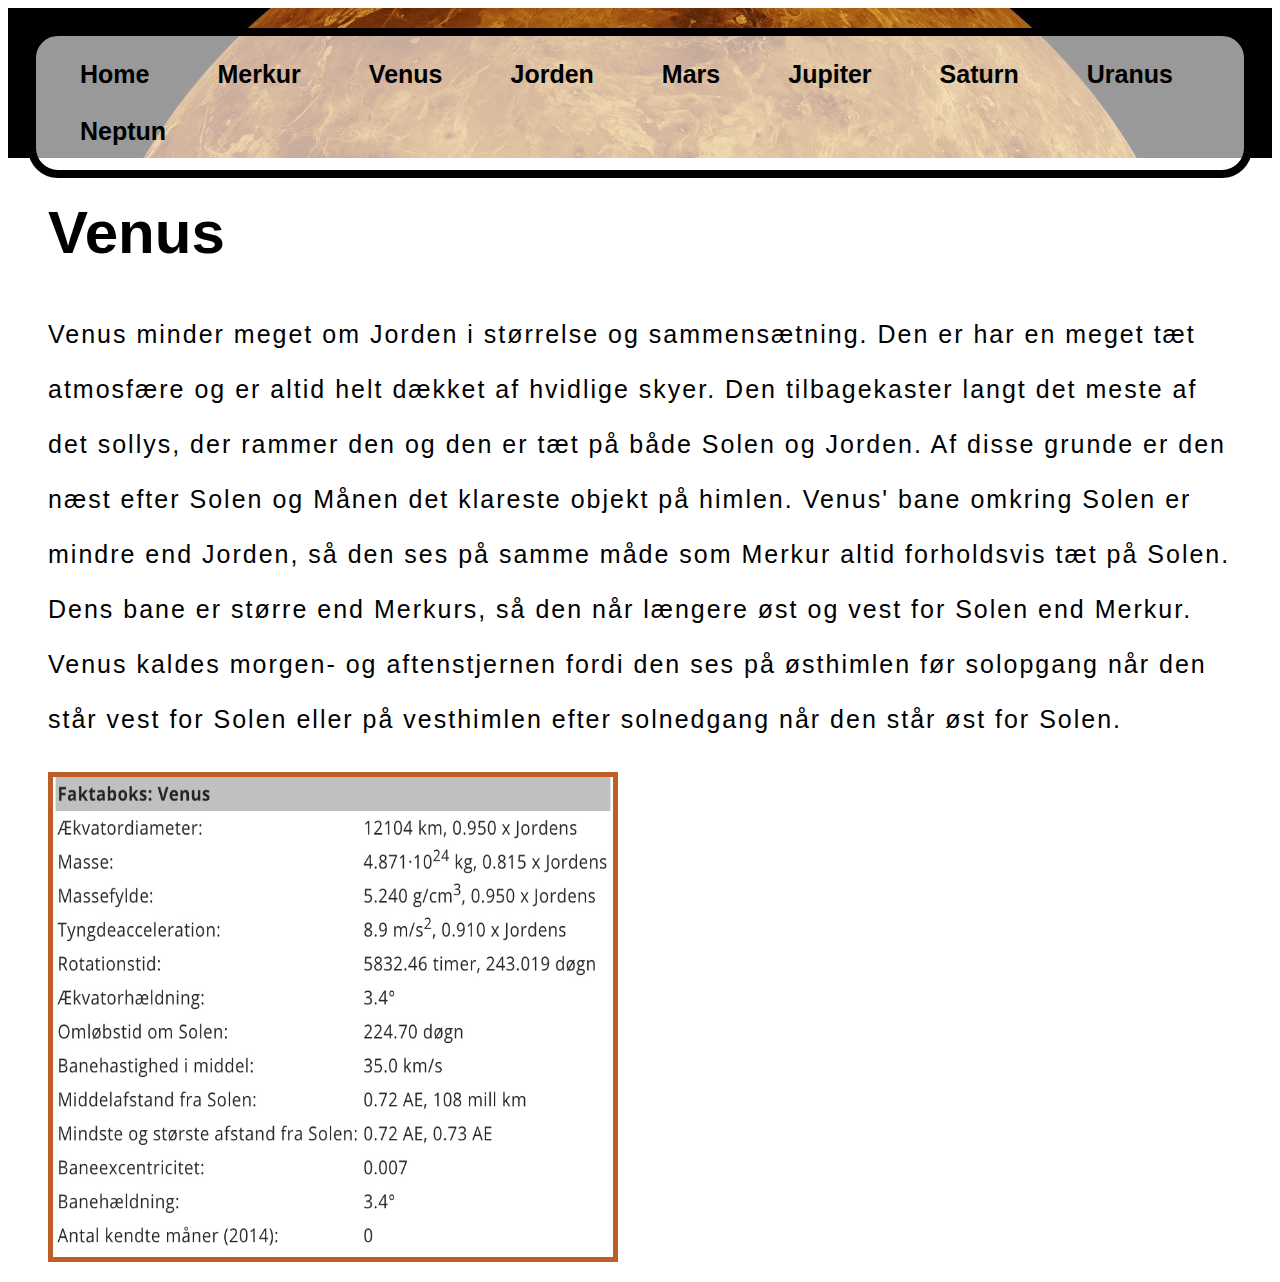
<file: Sider/Venus.html>
<!DOCTYPE html>
<html>
<head>
    <link rel="stylesheet" href="./undersider.css/venus.css"/> 
</head>

<body>
    <div class="bg-img">
        <div class="container">
          <div class="topnav" data-role="topnav">
            <a href="/Index.html">Home</a>
            <a href="./Merkur.html">Merkur</a>
            <a href="./Venus.html">Venus</a>
            <a href="./Jorden.html">Jorden</a>
            <a href="./Mars.html">Mars</a>
            <a href="./Jupiter.html">Jupiter</a>
            <a href="./Saturn.html">Saturn</a>
            <a href="./Uranus.html">Uranus</a>
            <a href="./Neptun.html">Neptun</a>
          </div>
        </div>
      </div>
    

      <figure class="figure-1">
        <figcaption>
           <h1>Venus</h1>
           <p>Venus minder meget om Jorden i størrelse og sammensætning. Den er har en meget tæt atmosfære og er altid helt dækket af hvidlige skyer. Den tilbagekaster langt det meste af det sollys, der rammer den og den er tæt på både Solen og Jorden. Af disse grunde er den næst efter Solen og Månen det klareste objekt på himlen.

               Venus' bane omkring Solen er mindre end Jorden, så den ses på samme måde som Merkur altid forholdsvis tæt på Solen. Dens bane er større end Merkurs, så den når længere øst og vest for Solen end Merkur.
          
               Venus kaldes morgen- og aftenstjernen fordi den ses på østhimlen før solopgang når den står vest for Solen eller på vesthimlen efter solnedgang når den står øst for Solen. </p>
        </figcaption> 
        
       <img src="./Billeder/Venus-fakta.jpg">
      
        </figure>

</body>
</html>
</file>
<file: main.css>
.bg-img {

    background-image: url("/Sider/Billeder/space.jpg");
    max-width: 1600px;
    min-height: 3000px;
  
   
    background-attachment: fixed;
    background-position: center;
    background-repeat: no-repeat;
    background-size: cover;
  
  
    position: relative;
  }
  
  
  .container {
    position: absolute;
    margin: 20px;
    width: auto;
  }
  

  .topnav {
    text-align: center;
    overflow: hidden;
    background: rgba(255, 255, 255, 0.6);
    border-radius: 30px;
    border: 8px solid black;
    margin: auto;
    padding: 10px;
  }
  

  .topnav a {
    float: left;
    color: black;
    text-align: center;
    padding: 14px 42px;
    text-decoration: none;
    font-size: 25px;
    font-weight: bolder;
    font-family: sans-serif;
  }
  
  .topnav a:hover {
    background-color: yellow;
    color: black;
  }

.empty-space {
    padding: 0px;

}

.figure-1 {
    font-family: sans-serif;
    font-size: 20px;
    background-color: rgba(124, 210, 236, 0.95);
    padding: 10px;
    text-align: center;
    border: 5px solid yellow;
    margin: 200px;
}
.figure-1 p{
  font-size: 25px;
  letter-spacing: 2px;
  line-height: 55px;
}

.figure-2 {
  font-family: sans-serif;
  font-size: 25px;
  background-color: #e793c4f2;
  padding: 10px;
  border: 5px solid rgb(64, 224, 64);
  margin: auto;
}
.figure-2 img{
  width: 99%;
  border: 5px solid rgb(64, 224, 64);
}

.figure-2 h1{
  font-size: 60px;
  font-family: sans-serif;
}

.figure-2 p{
  font-size: 25px;
  font-family: sans-serif;
  letter-spacing: 2px;
  line-height: 55px;
}
</file>
<file: Sider/undersider.css/Jorden.css>
.bg-img {

  background-image: url("../Billeder/Earth-navbar.jpg");
  max-width: 1600px;
  min-height: 180px;

 
  background-attachment: fixed;
  background-position: center;
  background-repeat: no-repeat;
  background-size: cover;


  position: relative;
}


.container {
  position: absolute;
  margin: 20px;
  width: auto;
}


.topnav {
  text-align: center;
  overflow: hidden;
  background: rgba(255, 255, 255, 0.6);
  border-radius: 30px;
  border: 8px solid black;
  margin: auto;
  padding: 10px;
}


.topnav a {
  float: left;
  color: black;
  text-align: center;
  padding: 14px 34px;
  text-decoration: none;
  font-size: 25px;
  font-weight: bolder;
  font-family: sans-serif;
}

.topnav a:hover {
  background-color: yellow;
  color: black;
}

#grid {
  margin: 60px;
  max-width: 1630px;
  font-family: "Roboto";
  font-size: 16px;
  font-weight: 400;
  height: 100%;
  color: black;
  background-color: white;
  box-sizing: border-box;
  display: grid;
  grid-template-columns: 1fr 1fr;
  grid-template-rows: minmax(250px, 600px) minmax(250px, 600px) minmax(
      250px,
      600px
    );
  grid-template-areas:
    "box1 box2"
    "box3 box4"
    "box5 box6";
}

#grid p {
  padding: 10px;
  text-align: justify;
  font-size: 25px;
  font-family: sans-serif;
  letter-spacing: 1px;
  line-height: 55px;
}

#grid h1 {
  padding: 15px;
  color: black;
  font-size: 30px;
  font-family: sans-serif;
  letter-spacing: 3px;
  line-height: 55px;
  border: 5px solid #11f7f7;
}

#grid img {
  height: 100%;
  width: 100%;
  object-fit: cover;
}

#box1 {
  grid-area: box1;
}

#box2 {
  grid-area: box2;
}
</file>
<file: Sider/undersider.css/Jupiter.css>
.bg-img {

    background-image: url("/Sider/Billeder/jupiter-navbar.jpg");
    max-width: 1600px;
  min-height: 180px;

 
  background-attachment: fixed;
  background-position: center;
  background-repeat: no-repeat;
  background-size: cover;


  position: relative;
}


.container {
  position: absolute;
  margin: 20px;
  width: auto;
}


.topnav {
  text-align: center;
  overflow: hidden;
  background: rgba(255, 255, 255, 0.6);
  border-radius: 30px;
  border: 8px solid black;
  margin: auto;
  padding: 10px;
}


.topnav a {
  float: left;
  color: black;
  text-align: center;
  padding: 14px 34px;
  text-decoration: none;
  font-size: 25px;
  font-weight: bolder;
  font-family: sans-serif;
}

.topnav a:hover {
  background-color: yellow;
  color: black;
}


.empty-space {
  padding: 50px;
}

.figure-1 {
  font-family: sans-serif;
  font-size: 25px;
  background-color: white;
  padding: 50px;
  border: 5px solid rgb(206, 155, 16);
  margin: auto;
}

.figure-1 img{
  width: 20%;
  border: 5px solid rgb(206, 155, 16);

}


.figure-1 p{
  font-size: 25px;
  font-family: sans-serif;
  letter-spacing: 2px;
  line-height: 60px;
}
</file>
<file: Sider/undersider.css/Mars.css>
.bg-img {

    background-image: url("../Billeder/Earth-navbar.jpg");
    max-width: 1600px;
    min-height: 150px;
  
   
    background-attachment: fixed;
    background-position: center;
    background-repeat: no-repeat;
    background-size: cover;
  
  
    position: relative;
  }
  
  
  .container {
    position: absolute;
    margin: 20px;
    width: auto;
  }
  
  
  .topnav {
    text-align: center;
    overflow: hidden;
    background: rgba(255, 255, 255, 0.6);
    border-radius: 30px;
    border: 8px solid black;
    margin: auto;
    padding: 10px;
  }
  
  
  .topnav a {
    float: left;
    color: black;
    text-align: center;
    padding: 14px 34px;
    text-decoration: none;
    font-size: 25px;
    font-weight: bolder;
    font-family: sans-serif;
  }
  
  .topnav a:hover {
    background-color: yellow;
    color: black;
  }
</file>
<file: Sider/undersider.css/Merkur.css>
.bg-img {

    background-image: url("../Billeder/Earth-navbar.jpg");
    max-width: 1600px;
    min-height: 150px;
  
   
    background-attachment: fixed;
    background-position: center;
    background-repeat: no-repeat;
    background-size: cover;
  
  
    position: relative;
  }
  
  
  .container {
    position: absolute;
    margin: 20px;
    width: auto;
  }
  
  
  .topnav {
    text-align: center;
    overflow: hidden;
    background: rgba(255, 255, 255, 0.6);
    border-radius: 30px;
    border: 8px solid black;
    margin: auto;
    padding: 10px;
  }
  
  
  .topnav a {
    float: left;
    color: black;
    text-align: center;
    padding: 14px 34px;
    text-decoration: none;
    font-size: 25px;
    font-weight: bolder;
    font-family: sans-serif;
  }
  
  .topnav a:hover {
    background-color: yellow;
    color: black;
  }
</file>
<file: Sider/undersider.css/Neptun.css>
.bg-img {

    background-image: url("../Billeder/Neptune-ice.jpg");
    max-width: 1600px;
    min-height: 6000px;
  
   
    background-attachment: fixed;
    background-position: center;
    background-repeat: no-repeat;
    background-size: cover;
  
  
    position: relative;
  }
  
  
  .container {
    position: absolute;
    margin: 20px;
    width: auto;
  }
  
  
  .topnav {
    text-align: center;
    overflow: hidden;
    background: rgba(255, 255, 255, 0.6);
    border-radius: 30px;
    border: 8px solid black;
    margin: auto;
    padding: 10px;
  }
  
  
  .topnav a {
    float: left;
    color: black;
    text-align: center;
    padding: 14px 34px;
    text-decoration: none;
    font-size: 25px;
    font-weight: bolder;
    font-family: sans-serif;
  }
  
  .topnav a:hover {
    background-color: rgb(214, 110, 255);
    color: black;
  }

  .figure-1 {
    font-family: sans-serif;
    font-size: 15px;
    background-color: rgba(238, 246, 248, 0.5);
    padding: 10px;
    text-align: center;
    border: 20px solid rgb(214, 110, 255);
    margin: 200px;
}
.figure-1 p{
  font-size: 20px;
  letter-spacing: 2px;
  line-height: 55px;
}

.figure-2 img{
  width: 17em;
  height: 17em;
}
</file>
<file: Sider/undersider.css/saturn.css>
.bg-img {

  background-image: url("../Billeder/saturn-background.jpg");
  
  max-width: 1600px;
  min-height: 2000px;

 
  background-attachment: fixed;
  background-position: center;
  background-repeat: no-repeat;
  background-size: cover;


  position: relative;
}
  
.container {
  position: absolute;
  margin: 20px;
  width: auto;
}


.topnav {
  text-align: center;
  overflow: hidden;
  background: rgba(255, 255, 255, 0.6);
  border-radius: 30px;
  border: 8px solid black;
  margin: auto;
  padding: 10px;
}


.topnav a {
  float: left;
  color: black;
  text-align: center;
  padding: 14px 34px;
  text-decoration: none;
  font-size: 25px;
  font-weight: bolder;
  font-family: sans-serif;
}

.topnav a:hover {
  background-color: yellow;
  color: black;
}

.figure-1 h1{
  font-size: 60px;
  font-family: sans-serif;
  color: white;
}

.figure-1 p{
  font-size: 25px;
  font-family: sans-serif;
  letter-spacing: 2px;
  line-height: 55px;
  color: white;
}

.empty-space {
  padding: 110px;
}
</file>
<file: Sider/undersider.css/Uranus.css>
.bg-img {

  background-image: url("../Billeder/Uranus\ background.jpg");
  
  max-width: 1600px;
  min-height: 2000px;

 
  background-attachment: fixed;
  background-position: center;
  background-repeat: no-repeat;
  background-size: cover;


  position: relative;
}
  
.container {
  position: absolute;
  margin: 20px;
  width: auto;
}


.topnav {
  text-align: center;
  overflow: hidden;
  background: rgba(255, 255, 255, 0.4);
  border-radius: 30px;
  border: 8px solid black;
  margin: auto;
  padding: 10px;
}


.topnav a {
  float: left;
  color: black;
  text-align: center;
  padding: 14px 34px;
  text-decoration: none;
  font-size: 25px;
  font-weight: bolder;
  font-family: sans-serif;
}

.topnav a:hover {
  background-color: yellow;
  color: black;
}

.empty-space {
  padding: 110px;
}

.figure-1 h1{
  font-size: 40px;
  font-family: sans-serif;
  color:black;
}

.figure-1 p{
  font-size: 20px;
  font-family: sans-serif;
  letter-spacing: 2px;
  line-height: 60px;
  color: black;
  font-weight: bolder;
}
</file>
<file: Sider/undersider.css/venus.css>
.bg-img {

  background-image: url("../Billeder/venus-navbar.jpg");
  max-width: 1600px;
  min-height: 150px;

 
  background-attachment: fixed;
  background-position: center;
  background-repeat: no-repeat;
  background-size: cover;


  position: relative;
}


.container {
  position: absolute;
  margin: 20px;
  width: auto;
}


.topnav {
  text-align: center;
  overflow: hidden;
  background: rgba(255, 255, 255, 0.6);
  border-radius: 30px;
  border: 8px solid black;
  margin: auto;
  padding: 10px;
}


.topnav a {
  float: left;
  color: black;
  text-align: center;
  padding: 14px 34px;
  text-decoration: none;
  font-size: 25px;
  font-weight: bolder;
  font-family: sans-serif;
}

.topnav a:hover {
  background-color: yellow;
  color: black;
}

.figure-1 h1{
  font-size: 60px;
  font-family: sans-serif;
}

.figure-1 p{
  font-size: 25px;
  font-family: sans-serif;
  letter-spacing: 2px;
  line-height: 55px;
}

.figure-1 img{
  width: 35em;
  height: 30em;
  border: 5px solid rgb(187, 94, 40);
}
</file>
